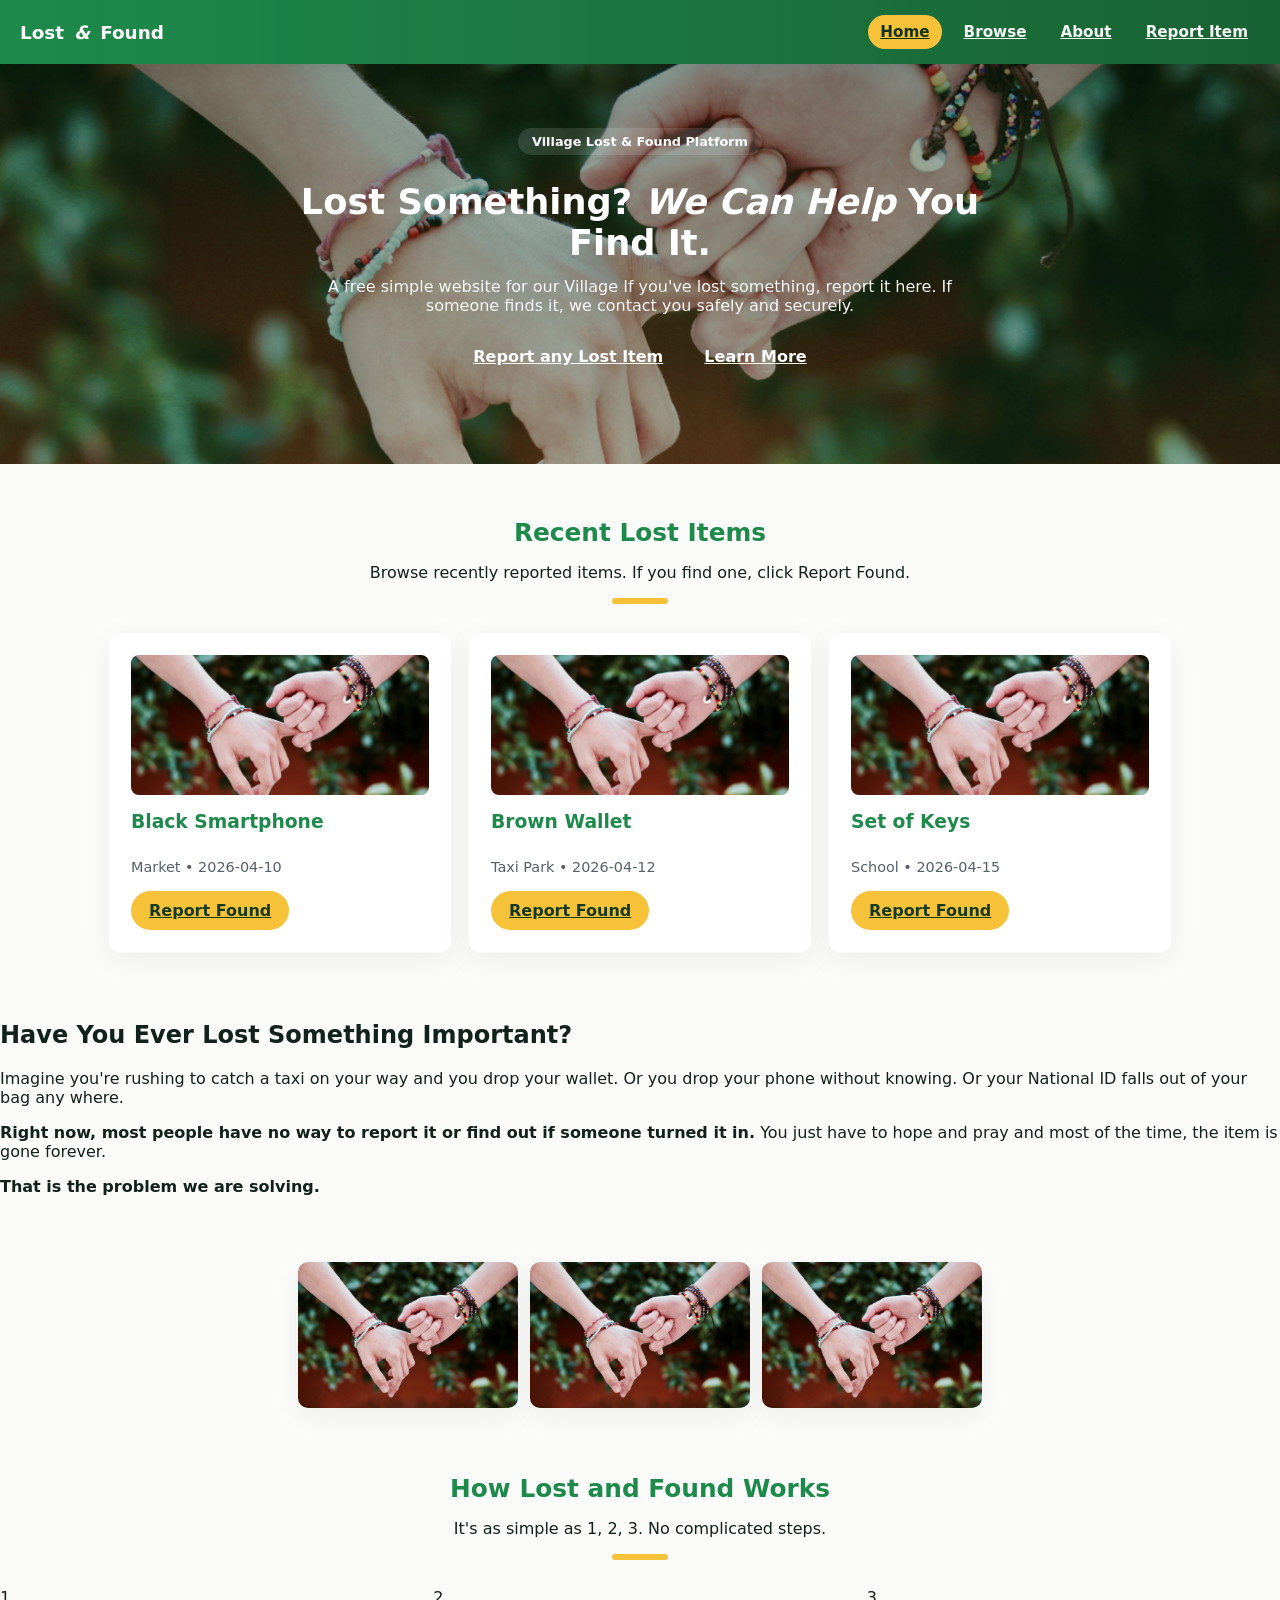
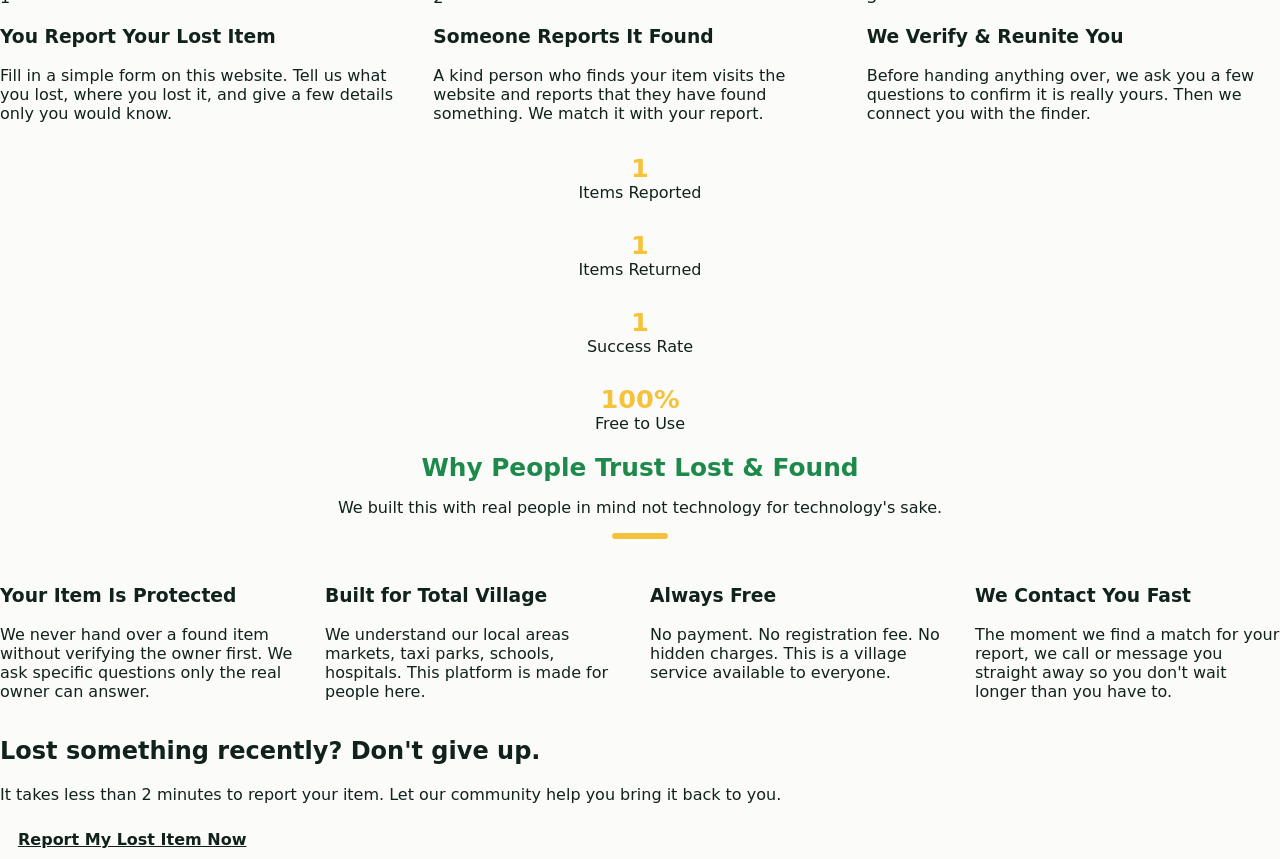
<file: index.html>
<!DOCTYPE html>
<html lang="en">
<head>
  <meta charset="UTF-8" />
  <meta name="viewport" content="width=device-width, initial-scale=1.0"/>
  <title>Lost & Found Total village Mukono</title>
  <link rel="stylesheet" href="style.css" />
</head>
<body>
<!-- styles moved to style.css -->

  <nav>
    <div class="logo">Lost<em>&</em>Found</div><button class="menu-toggle" aria-label="Menu">☰</button>
    <div class="nav-menu">
      <a href="index.html" class="active">Home</a>
      <a href="index.html#lost-items">Browse</a>
      <a href="about.html">About</a>
      <a href="contact.html">Report Item</a>
    </div>
  </nav>

  <div class="hero">
    <div class="hero-tag">Village Lost & Found Platform</div>
    <h1>Lost Something? <em>We Can Help</em> You Find It.</h1>
    <p>
      A free simple website for our Village If you've lost something, report it here.
      If someone finds it, we contact you safely and securely.
    </p>

    <div class="hero-btns">
      <a href="contact.html" class="btn btn-yellow">Report any Lost Item</a>
      <a href="about.html"   class="btn btn-outline">Learn More</a>
    </div>
  </div>

  <div id="lost-items" class="container block">
    <div class="block-title">
      <h2>Recent Lost Items</h2>
      <p>Browse recently reported items. If you find one, click Report Found.</p>
      <div class="underline"></div>
    </div>

    <div class="lost-grid">
      <div class="lost-card card">
        <img src="pexels-pixabay-371285.jpg" alt="Black smartphone" class="lost-img">
        <h3>Black Smartphone</h3>
        <div class="lost-meta">Market • 2026-04-10</div>
        <a href="contact.html" class="btn btn--primary">Report Found</a>
      </div>
      <div class="lost-card card">
        <img src="pexels-pixabay-371285.jpg" alt="Brown Wallet" class="lost-img">
        <h3>Brown Wallet</h3>
        <div class="lost-meta">Taxi Park • 2026-04-12</div>
        <a href="contact.html" class="btn btn--primary">Report Found</a>
      </div>
      <div class="lost-card card">
        <img src="pexels-pixabay-371285.jpg" alt="Keys on floor" class="lost-img">
        <h3>Set of Keys</h3>
        <div class="lost-meta">School • 2026-04-15</div>
        <a href="contact.html" class="btn btn--primary">Report Found</a>
      </div>
    </div>
  </div>

  <div class="story">
    <h2>Have You Ever Lost Something Important?</h2>
    <p>
      Imagine you're rushing to catch a taxi on your way and you drop your wallet. 
      Or you drop your phone without knowing. 
      Or your National ID falls out of your bag any where.
    </p>
    <p>
      <b>Right now, most people have no way to report it or find out if someone turned it in.</b>
      You just have to hope and pray and most of the time, the item is gone forever.
    </p>
    <p>
      <b>That is the problem we are solving.</b>
    </p>
  </div>

  <div class="image-row container">
    <img src="pexels-pixabay-371285.jpg" alt="community" class="thumb">
    <img src="pexels-pixabay-371285.jpg" alt="people" class="thumb">
    <img src="pexels-pixabay-371285.jpg" alt="help" class="thumb">
  </div>

  <div class="block bg-soft">
    <div class="block-title">
      <h2>How Lost and Found Works</h2>
      <p>It's as simple as 1, 2, 3. No complicated steps.</p>
      <div class="underline"></div>
    </div>

    <div class="steps">
      <div class="step-card">
        <div class="step-num">1</div>
        <h3>You Report Your Lost Item</h3>
        <p>
          Fill in a simple form on this website. Tell us what you lost, 
          where you lost it, and give a few details only you would know.
        </p>
      </div>

      <div class="step-card">
        <div class="step-num">2</div>
        <h3>Someone Reports It Found</h3>
        <p>
          A kind person who finds your item visits the website and 
          reports that they have found something. We match it with your report.
        </p>
      </div>

      <div class="step-card">
        <div class="step-num">3</div>
        <h3>We Verify & Reunite You</h3>
        <p>
          Before handing anything over, we ask you a few questions to confirm 
          it is really yours. Then we connect you with the finder.
        </p>
      </div>
    </div>
  </div>

  <div class="stats-band">
    <div class="stat">
      <div class="big">1</div>
      <div class="label">Items Reported</div>
    </div>
    <div class="stat">
      <div class="big">1</div>
      <div class="label">Items Returned</div>
    </div>
    <div class="stat">
      <div class="big">1</div>
      <div class="label">Success Rate</div>
    </div>
    <div class="stat">
      <div class="big">100%</div>
      <div class="label">Free to Use</div>
    </div>
  </div>

  <div class="block">
    <div class="block-title">
      <h2>Why People Trust Lost & Found</h2>
      <p>We built this with real people in mind not technology for technology's sake.</p>
      <div class="underline"></div>
    </div>

    <div class="steps">
      <div class="step-card">
        <h3>Your Item Is Protected</h3>
        <p>
          We never hand over a found item without verifying the owner first. 
          We ask specific questions only the real owner can answer.
        </p>
      </div>
      <div class="step-card">
        <h3>Built for Total Village</h3>
        <p>
          We understand our local areas markets, taxi parks, schools, hospitals. 
          This platform is made for people here.
        </p>
      </div>
      <div class="step-card">
        <h3>Always Free</h3>
        <p>
          No payment. No registration fee. No hidden charges. 
          This is a village service available to everyone.
        </p>
      </div>
      <div class="step-card">
        <h3>We Contact You Fast</h3>
        <p>
          The moment we find a match for your report, we call or message you 
          straight away so you don't wait longer than you have to.
        </p>
      </div>
    </div>
  </div>

  <div class="cta-banner">
    <h2>Lost something recently? Don't give up.</h2>
    <p>
      It takes less than 2 minutes to report your item. 
      Let our community help you bring it back to you.
    </p>
    <a href="contact.html" class="btn btn-green">Report My Lost Item Now </a>
  </div>

  <script src="script.js"></script>
</body>
</html>
</file>
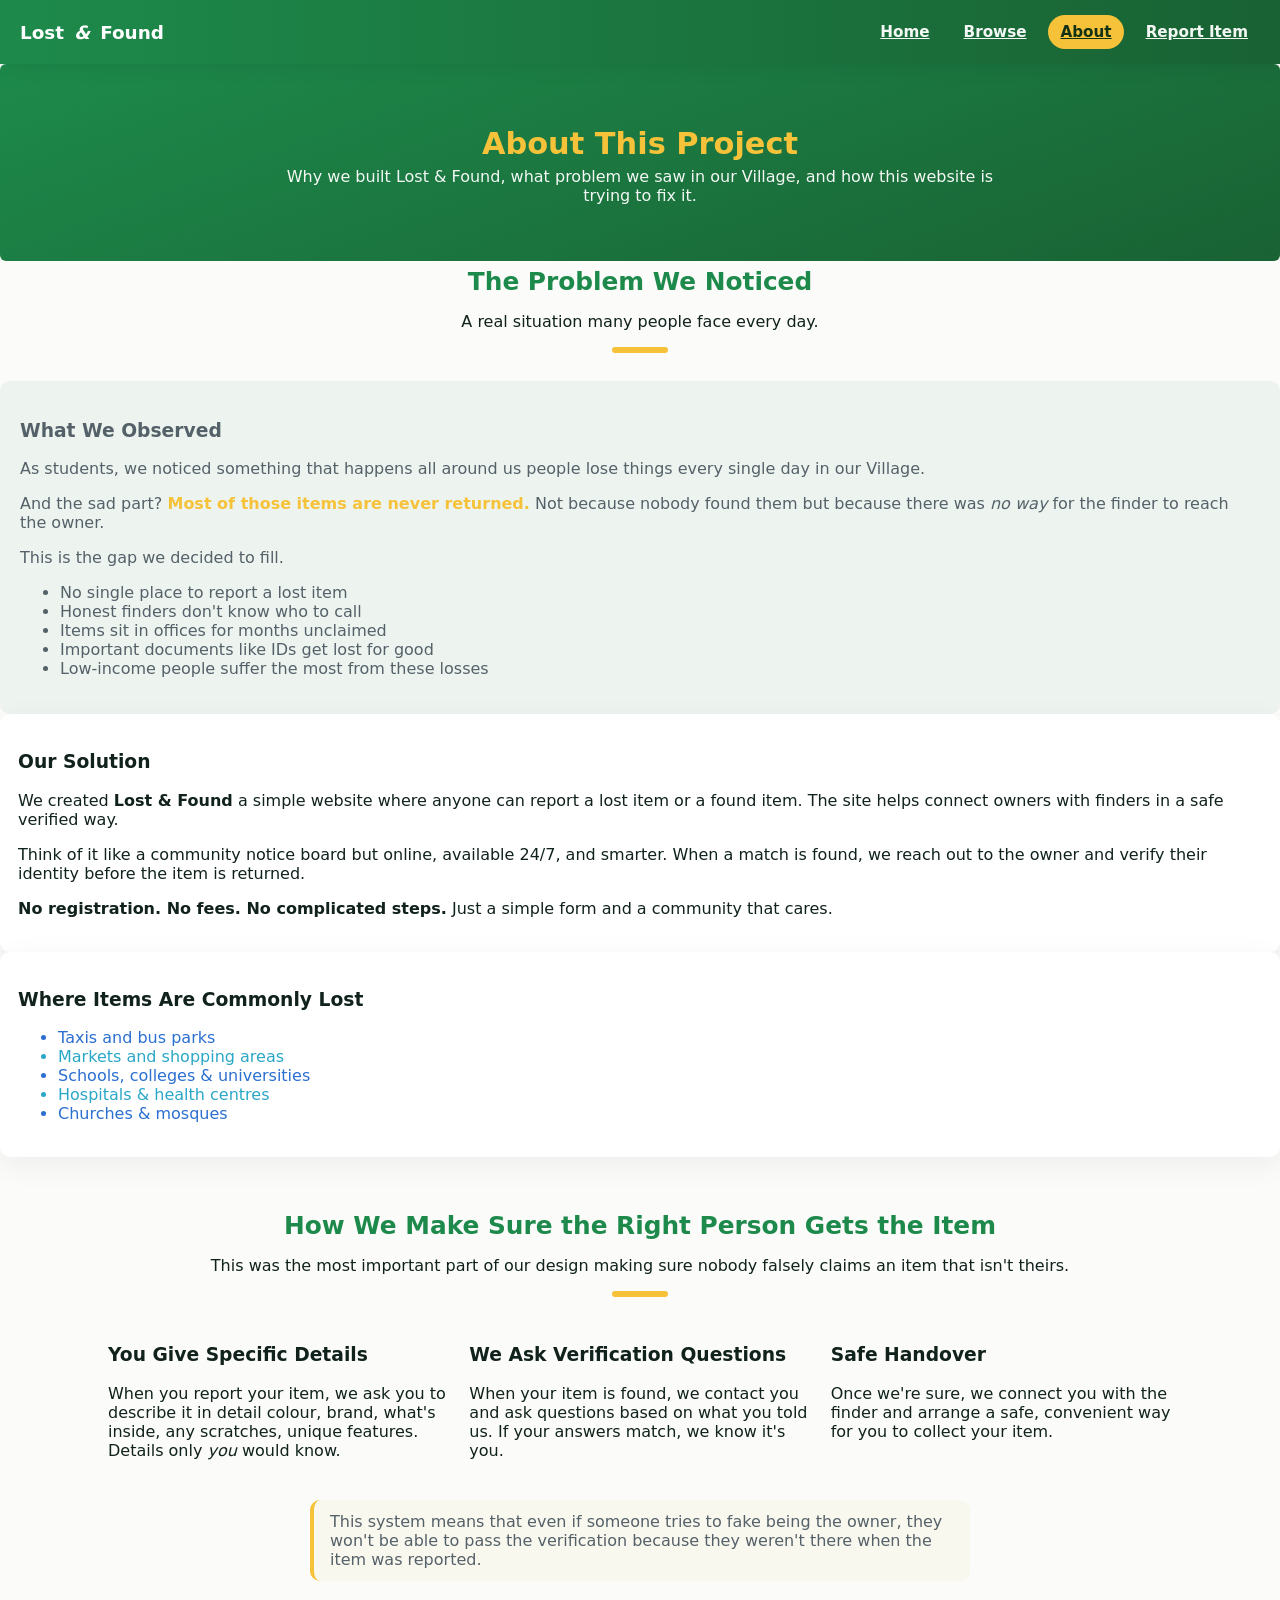
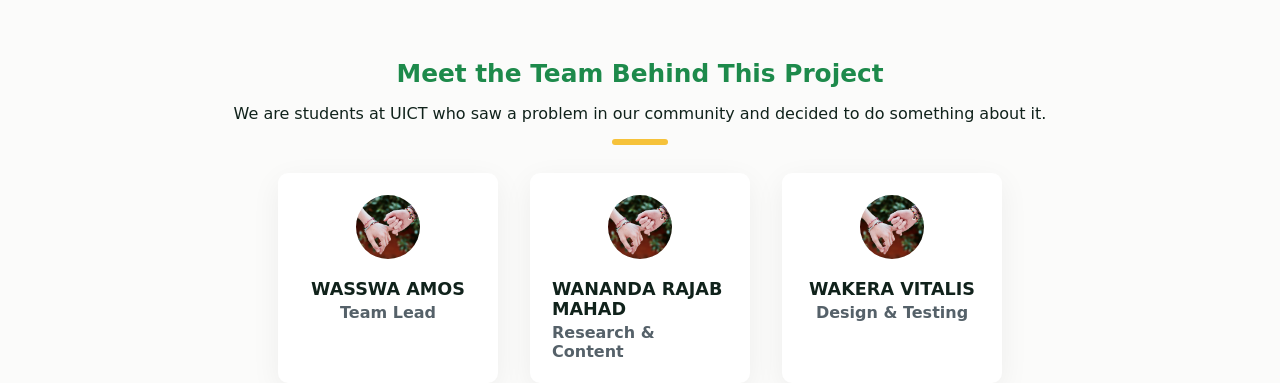
<file: about.html>
<!DOCTYPE html>
<html lang="en">
<head>
  <meta charset="UTF-8" />
  <meta name="viewport" content="width=device-width, initial-scale=1.0"/>
  <title>About This Project Lost & Found</title>
  <link rel="stylesheet" href="style.css" />
</head>
<body>

  <nav>
    <div class="logo">Lost<em>&</em>Found</div>
    <button class="menu-toggle" aria-label="Menu">☰</button>
    <div class="nav-menu">
      <a href="index.html">Home</a>
      <a href="index.html#lost-items">Browse</a>
      <a href="about.html" class="active">About</a>
      <a href="contact.html">Report Item</a>
    </div>
  </nav>

  <div class="page-header">
    <h1>About This Project</h1>
    <p>
      Why we built Lost & Found, what problem we saw in our Village, 
      and how this website is trying to fix it.
    </p>
  </div>

  <div class="block">
    <div class="block-title">
      <h2>The Problem We Noticed</h2>
      <p>A real situation many people face every day.</p>
      <div class="underline"></div>
    </div>

    <div class="two-col">
      <div class="problem-box">
        <h3>What We Observed</h3>
        <p>
          As students, we noticed something that happens all around us 
          people lose things every single day in our Village. 
        </p>
        <p>
          And the sad part? <b class="highlight">Most of those items are never returned.</b> 
          Not because nobody found them but because there was <em>no way</em> 
          for the finder to reach the owner.
        </p>
        <p>This is the gap we decided to fill.</p>
        <ul class="check-list">
          <li> No single place to report a lost item</li>
          <li> Honest finders don't know who to call</li>
          <li> Items sit in offices for months unclaimed</li>
          <li> Important documents like IDs get lost for good</li>
          <li> Low-income people suffer the most from these losses</li>
        </ul>
      </div>

      <div>
        <div class="white-box">
          <h3> Our Solution</h3>
          <p>
            We created <b>Lost & Found</b> a simple website where anyone can 
            report a lost item or a found item. The site helps connect 
            owners with finders in a safe verified way.
          </p>
          <p>
            Think of it like a community notice board but online, 
            available 24/7, and smarter. When a match is found, we reach out 
            to the owner and verify their identity before the item is returned.
          </p>
          <p>
            <b>No registration. No fees. No complicated steps.</b> 
            Just a simple form and a community that cares.
          </p>
        </div>

        <div class="white-box">
          <h3>Where Items Are Commonly Lost</h3>
          <ul class="check-list" >
            <li class="check-item check-item--blue">Taxis and bus parks</li>
            <li class="check-item check-item--teal">Markets and shopping areas</li>
            <li class="check-item check-item--blue">Schools, colleges & universities</li>
            <li class="check-item check-item--teal">Hospitals & health centres</li>
            <li class="check-item check-item--blue">Churches & mosques</li>
          </ul>
        </div>
      </div>

    </div>
  </div>

  <div class="container block bg-soft">
    <div class="block-title">
      <h2>How We Make Sure the Right Person Gets the Item</h2>
      <p>
        This was the most important part of our design making sure nobody 
        falsely claims an item that isn't theirs.
      </p>
      <div class="underline"></div>
    </div>

    <div class="steps">
      <div class="step-card">
        <h3>You Give Specific Details</h3>
        <p>
          When you report your item, we ask you to describe it in detail 
          colour, brand, what's inside, any scratches, unique features. 
          Details only <em>you</em> would know.
        </p>
      </div>
      <div class="step-card">
        <h3>We Ask Verification Questions</h3>
        <p>
          When your item is found, we contact you and ask questions based 
          on what you told us. If your answers match, we know it's you.
        </p>
      </div>
      <div class="step-card">
        <h3>Safe Handover</h3>
        <p>
          Once we're sure, we connect you with the finder and arrange 
          a safe, convenient way for you to collect your item.
        </p>
      </div>
    </div>

    <p class="notice-paragraph">
      This system means that even if someone tries to fake being the owner, 
      they won't be able to pass the verification because they weren't 
      there when the item was reported.
    </p>
  </div>

  <div class="block">
    <div class="block-title">
      <h2>Meet the Team Behind This Project</h2>
      <p>
        We are students at UICT who saw a problem in our community 
        and decided to do something about it.
      </p>
      <div class="underline"></div>
    </div>

   <div class="team-row" style="display:flex;gap:32px;justify-content:center;align-items:stretch;flex-wrap:nowrap;margin-top:24px;">
  <div class="team-card" style="flex:1;max-width:220px;min-width:180px;display:flex;flex-direction:column;align-items:center;box-shadow:0 8px 30px rgba(20,30,20,0.06);background:#fff;border-radius:10px;padding:22px;">
    <img src="pexels-pixabay-371285.jpg" alt="WASSWA AMOS" style="width:64px;height:64px;border-radius:50%;object-fit:cover;margin-bottom:12px;">
    <h4 style="margin:8px 0 4px 0;font-size:1.1rem;">WASSWA AMOS</h4>
    <span style="color:#556169;font-size:1rem;font-weight:600;">Team Lead</span>
  </div>
  <div class="team-card" style="flex:1;max-width:220px;min-width:180px;display:flex;flex-direction:column;align-items:center;box-shadow:0 8px 30px rgba(20,30,20,0.06);background:#fff;border-radius:10px;padding:22px;">
    <img src="pexels-pixabay-371285.jpg" alt="WANANDA RAJAB MAHAD" style="width:64px;height:64px;border-radius:50%;object-fit:cover;margin-bottom:12px;">
    <h4 style="margin:8px 0 4px 0;font-size:1.1rem;">WANANDA RAJAB MAHAD</h4>
    <span style="color:#556169;font-size:1rem;font-weight:600;">Research & Content</span>
  </div>
  <div class="team-card" style="flex:1;max-width:220px;min-width:180px;display:flex;flex-direction:column;align-items:center;box-shadow:0 8px 30px rgba(20,30,20,0.06);background:#fff;border-radius:10px;padding:22px;">
    <img src="pexels-pixabay-371285.jpg" alt="WAKERA VITALIS" style="width:64px;height:64px;border-radius:50%;object-fit:cover;margin-bottom:12px;">
    <h4 style="margin:8px 0 4px 0;font-size:1.1rem;">WAKERA VITALIS</h4>
    <span style="color:#556169;font-size:1rem;font-weight:600;">Design & Testing</span>
  </div>
</div>
  </div>
  <script src="script.js"></script>
</body>
</html>
</file>
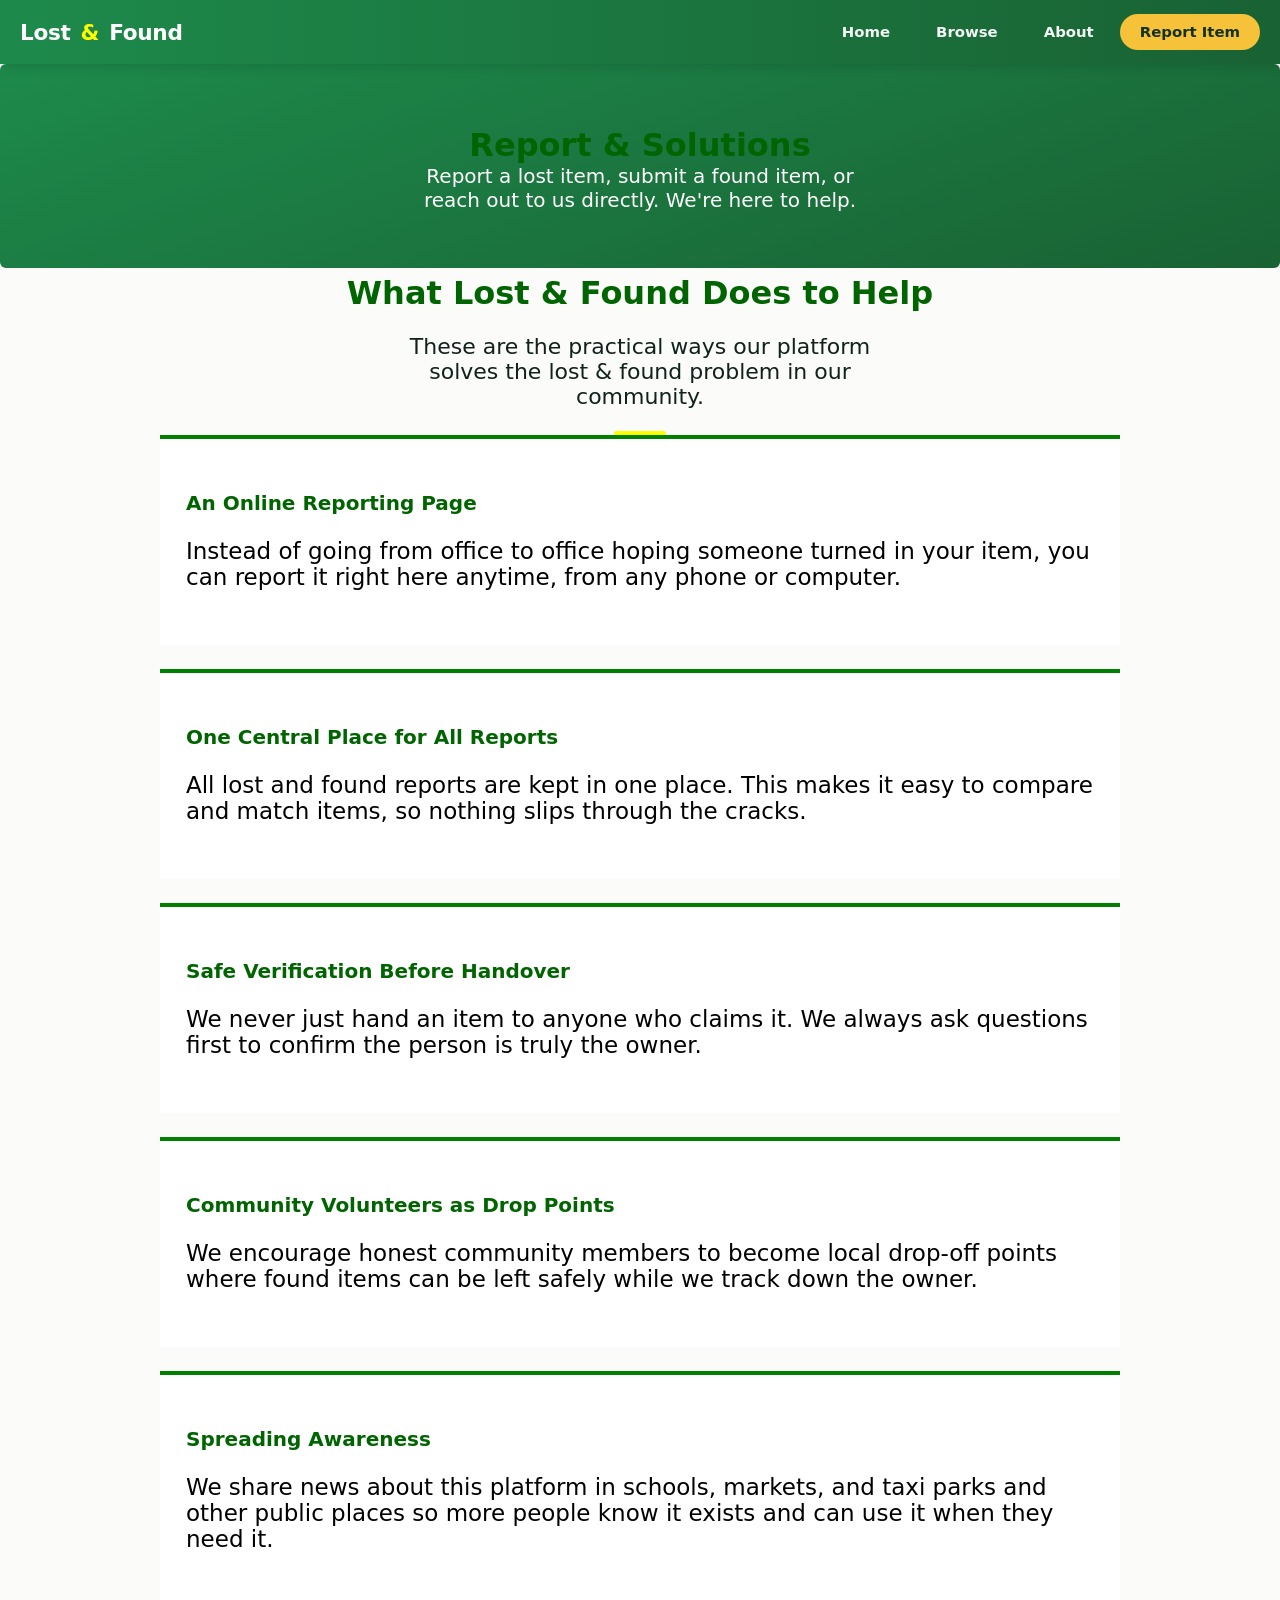
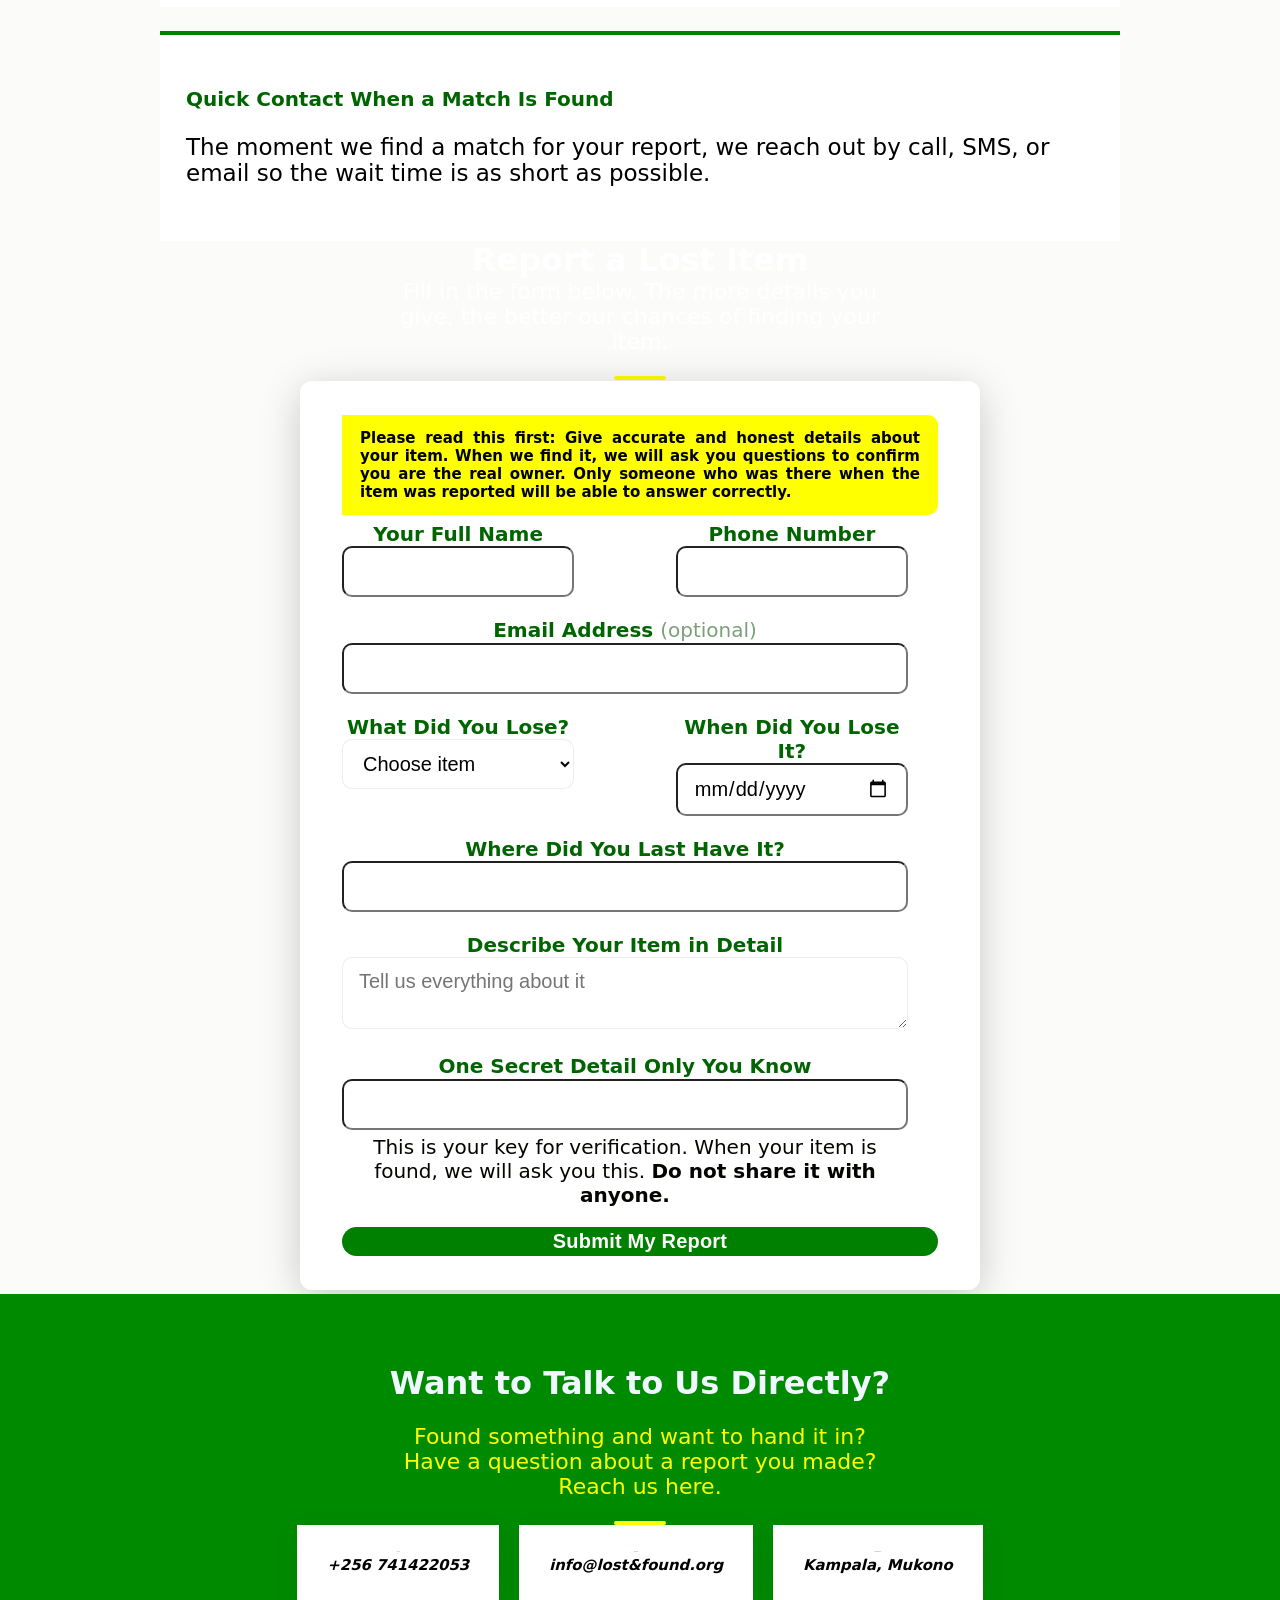
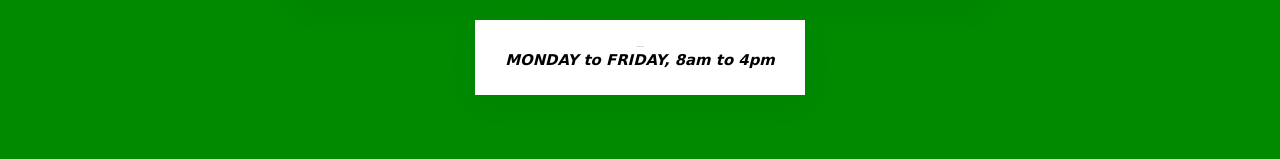
<file: contact.html>
<!DOCTYPE html>
<html lang="en">
<head>
  <meta charset="UTF-8" />
  <meta name="viewport" content="width=device-width, initial-scale=1.0"/>
  <title>Report a Lost Item to Lost & Found</title>
  <link rel="stylesheet" href="style.css" />
</head>
<body>
<style>
.body {
  background-color: darkgreen;
}
a { 
  text-decoration: none; 
  color: inherit; 
}

ul { 
  list-style: none; 
}

nav {
  background:green;
  height: var(--nav-height);
  display: flex;
  align-items: center;
  justify-content: space-between;
  padding: 0 48px; 
  position: sticky;
  top: 0;
  z-index: 100; 
  box-shadow: 0 2px 12px rgba(0,0,0,0.15);
}

.logo {
  display: flex;
  align-items: center;
  gap: 10px;
  font-size: 1.35rem;
  font-weight: 900;
  color: #fff;
  letter-spacing: -0.3px;
}

.logo-emoji { 
  font-size: 17px; 
}

.logo em {
  color: yellow;
  font-style: normal;
}

.nav-menu {
  display: flex;
  gap: 6px;
}

.nav-menu a {
  color: rgba(255,255,255,0.85);
  font-weight: 700;
  font-size: 0.93rem;
  padding: 9px 20px;
  border-radius: 50px; 
  transition: background 0.2s, color 0.2s;
}

.nav-menu a:hover,
.nav-menu a.active {
  background: yellow;
  color: darkgreen;
}
.page-header h1 {
  text-align: center;
  font-size: 32px;
  font-weight: 900;
  color: darkgreen;
  margin-bottom: 0.1px;
}
.page-header p {
  text-align: center;
  color: var(--text-soft);
  font-size: 20px;
  max-width: 480px;
  margin-inline: auto;
}

.block-title {
  text-align: center;
  margin-bottom: 0.2px;
}

.block-title h2 {
  font-size: 2rem;
  font-weight: 900;
  color: darkgreen;
  margin-bottom: 0.2px;
}

.block-title p {
  color: var(--text-soft);
  font-size: 22px;
  max-width: 480px;
  margin-inline: auto;
}

.underline {
  width: 52px;
  height: 4px;
  background: yellow;
  border-radius: 4px;
  margin: 3px auto 0;
}
  .sol-grid {
  display: grid;
  grid-template-columns: repeat auto-fit, minmax 270px, 1fr;
  gap: 24px;
  max-width: 960px;
  margin: 0 auto;
}

.sol-card {
  background: white;
  border: 1.5px solid border;
  border-top: 4px solid green;
  border-radius: inherit;
  padding: 32px 26px;
  box-shadow: inset;
  transition: transform 0.2s;
}

.sol-card:hover { 
  transform: translateY-5px; 
}

.sol-card .icon { 
  font-size: 20px;  
}
.sol-card h3 { 
  font-size: 20px; 
  font-weight: 900; 
  color: darkgreen; 
  margin-bottom: 10px; 
}
.sol-card p  { 
  font-size: 23px; 
  color: #000000 
}

.form-bg {
  background: darkgreen;
  padding: 72px 48px;
}

.form-bg .block-title h2 { 
  color: #fff;
  text-align: center;
  margin-top: auto;
}
.form-bg .block-title p  { 
  color: rgb(255, 255, 255);
  text-align: center;
  margin-top: auto; 
}

.form-wrap {
  max-width: 680px;
  margin: auto;
  background: white;
  border-radius: 12px;
  padding: 34px 42px;
  box-shadow: 0 8px 40px rgba(0,0,0,0.2);
  text-align: center
}

.notice {
  background: yellow;
  border-left: 4px 4px solid yellow;
  border-radius: 0 10px 10px 0;
  padding: 14px 18px;
  font-size: 15px;
  color: #000000;
  margin-bottom: 7px;
  font-weight: 600;
  text-align: justify; content: icon;
}

.form-row {
  display: grid;
  grid-template-columns: 1fr 1fr;
  margin-top: 0.1%;
  border: 45px solid border;
  border-radius: 20px;
  gap: 12%;

}

.fg { 
  margin-bottom: 20px;
  padding-right: 30px;
  margin-top: 0.11%;
}

.fg label {
  display: block;
  font-weight: 800;
  font-size: 20px;
  color: darkgreen;
  margin-bottom: 0.1%
}

.fg input,
.fg select,
.fg textarea {
  width: 100%;
  padding: 12px 16px;
  border: 1.5px solid border;
  border-radius: 10px;
  font-family: 'Nunito', sans-serif;
  font-size: 20px;
  color: text;
  background: white;
  outline: none;
  transition: border-color 0.2s, background 0.2s;
  margin-bottom: 0.111%;
}

.fg input:focus,
.fg select:focus,
.fg textarea:focus {
  border-color: green;
  background: #fff;
  font-size: 20px;
}

.fg textarea {
  resize: vertical;
  min-height: 20px;
  font-size: 20px;
}

.fg .hint { 
  font-size: 20px; 
  color: #050400; 
  margin-top: 5px;
}

.submit-btn {
  width: 100%;
  background: green;
  color: #fff;
  padding: 3px;
  border: none;
  border-radius: 111px;
  font-family: 'Nunito', sans-serif;
  font-size: 20px;
  font-weight: 600;
  cursor: pointer;
  transition: background 0.2s, transform 0.15s;
  letter-spacing: 0.2px;
}

.submit-btn:hover {
  background: darkgreen;
  transform: translateY(-2px);
}

.contact-strip {
  padding: 64px 48px;
  background: rgb(0, 138, 0);
  border-radius: inherit;
  margin-top: 0.3%; 
}
.contact-strip h2{
  text-align: center;
  color: aliceblue;
}
.contact-strip p {
  text-align: center;
  text-decoration: solid chartreuse;
  color: yellow;
}

.contact-cards {
  display: flex;
  gap: 20px;
  justify-content: center;
  flex-wrap: wrap;
  max-width: 820px;
  margin: 0 auto;
}

.c-card {
  background: white;
  border: 1.5px solid border;
  border-radius: inherit;
  padding: 26px 30px;
  text-align: center;
  min-width: 180px;
  box-shadow: inset;
}

.c-card .icon { 
  font-size: 1.8px; 
  margin-bottom: 8px; 
  border-radius: 23px;
  padding: auto;
}
.c-card .lbl  { 
  font-size: 0.8px; 
  color: green; 
  font-weight: 700; 
  margin-bottom: 4px;
  border-radius: 12px;
  padding: auto;
  font-style: italic;
}
.c-card .val  { 
  font-weight: 800; 
  color: rgb(0, 0, 0); 
  font-size: 0.93rem;
  border-radius: 23px;
  padding: auto;
  font-style: italic; 
}

.bg-soft { 
  background: green; 
}


</style>
<script src="script.js"></script>
  <nav>
    <div class="logo">Lost<em>&</em>Found</div>
    <button class="menu-toggle" aria-label="Menu">☰</button>
    <div class="nav-menu">
      <a href="index.html">Home</a>
      <a href="index.html#lost-items">Browse</a>
      <a href="about.html">About</a>
      <a href="contact.html" class="active">Report Item</a>
    </div>
  </nav>

  <div class="page-header">
    <h1>Report & Solutions</h1>
    <p>
      Report a lost item, submit a found item, or reach out to us directly. 
      We're here to help.
    </p>
  </div>

  <div class="block">
    <div class="block-title">
      <h2>What Lost & Found Does to Help</h2>
      <p>
        These are the practical ways our platform solves the lost & found 
        problem in our community.
      </p>
      <div class="underline"></div>
    </div>

    <div class="sol-grid">

      <div class="sol-card">
        <h3>An Online Reporting Page</h3>
        <p>
          Instead of going from office to office hoping someone turned in your 
          item, you can report it right here anytime, from any phone or computer.
        </p>
      </div>

      <div class="sol-card">
        <h3>One Central Place for All Reports</h3>
        <p>
          All lost and found reports are kept in one place. This makes it 
          easy to compare and match items, so nothing slips through the cracks.
        </p>
      </div>

      <div class="sol-card">
        <h3>Safe Verification Before Handover</h3>
        <p>
          We never just hand an item to anyone who claims it. 
          We always ask questions first to confirm the person is truly the owner.
        </p>
      </div>

      <div class="sol-card">
        <h3>Community Volunteers as Drop Points</h3>
        <p>
          We encourage honest community members to become local drop-off points 
          where found items can be left safely while we track down the owner.
        </p>
      </div>

      <div class="sol-card">
        <h3>Spreading Awareness</h3>
        <p>
          We share news about this platform in schools, markets, and taxi parks and other public places 
          so more people know it exists and can use it when they need it.
        </p>
      </div>

      <div class="sol-card">
        <h3>Quick Contact When a Match Is Found</h3>
        <p>
          The moment we find a match for your report, we reach out by call, 
          SMS, or email so the wait time is as short as possible.
        </p>
      </div>

    </div>
  </div>
  <div class="form-bg">
    <div class="block-title">
      <h2>Report a Lost Item</h2>
      <p>
        Fill in the form below. The more details you give, the better 
        our chances of finding your item.
      </p>
      <div class="underline"></div>
    </div>

    <div class="form-wrap">

      <div class="notice">
        <b>Please read this first:</b> Give accurate and honest details about your item. 
        When we find it, we will ask you questions to confirm you are the real owner. 
        Only someone who was there when the item was reported will be able to answer correctly.
      </div>

      <div class="form-row">
        <div class="fg">
          <label for="fname">Your Full Name</label>
          <input type="text" id="fname" placeholder/>
        </div>
        <div class="fg">
          <label for="phone">Phone Number</label>
          <input type="tel" id="phone" placeholder/>
        </div>
      </div>
      <div class="fg">
        <label for="email">Email Address <span class="optional">(optional)</span></label>
        <input type="email" id="email" placeholder/>
      </div>
      <div class="form-row">
        <div class="fg">
          <label for="item-type">What Did You Lose?</label>
          <select id="item-type">
            <option value="">Choose item</option>
            <option>Mobile Phone</option>
            <option>Wallet / Purse</option>
            <option>National ID / Passport</option>
            <option>Bag / Backpack</option>
            <option>Keys</option>
            <option>Laptop / Tablet</option>
            <option>Jewellery</option>
            <option>Clothing / Shoes</option>
            <option>Other</option>
          </select>
        </div>
        <div class="fg">
          <label for="date-lost">When Did You Lose It?</label>
          <input type="date" id="date-lost"/>
        </div>
      </div>
      <div class="fg">
        <label for="location">Where Did You Last Have It?</label>
        <input type="text" id="location" placeholder/>
      </div>

      <div class="fg">
        <label for="desc">Describe Your Item in Detail</label>
        <textarea id="desc" placeholder="Tell us everything about it"></textarea>
      </div>

      <div class="fg">
        <label for="secret">One Secret Detail Only You Know</label>
        <input type="text" id="secret" placeholder/>
        <p class="hint">
          This is your key for verification. When your item is found, we will ask you this. 
          <b>Do not share it with anyone.</b>
        </p>
      </div>

      <button class="submit-btn" onclick="submitReport()">
      Submit My Report
      </button>
    </div>
  </div>

  <div class="contact-strip">
    <div class="block-title">
      <h2>Want to Talk to Us Directly?</h2>
      <p>
        Found something and want to hand it in? 
        Have a question about a report you made? Reach us here.
      </p>
      <div class="underline"></div>
    </div>

    <div class="contact-cards">
      <div class="c-card">
        <div class="lbl">Call Us</div>
        <div class="val">+256 741422053</div>
      </div>
      <div class="c-card">
        <div class="lbl">Email Us</div>
        <div class="val">info@lost&found.org</div>
      </div>
      <div class="c-card">
        <div class="lbl">We're Based In</div>
        <div class="val">Kampala, Mukono</div>
      </div>
      <div class="c-card">
        <div class="lbl">Working Hours</div>
        <div class="val">MONDAY to FRIDAY, 8am to 4pm</div>
      </div>
    </div>
  </div>
  

  <script src="script.js"></script>
</body>
</html>
</file>
<file: style.css>
/* Simple, beginner-friendly stylesheet for Lost & Found
   - Uses CSS variables for easy color tweaks
   - Responsive layout with a readable type scale
   - Hero uses the provided local image (pexels-pixabay-371285.jpg)
*/
:root{
  --bg: #fbfbfa;
  --card: #ffffff;
  --accent: #1d8a4b; /* friendly green */
  --accent-2: #f6c23a; /* warm yellow */
  --muted: #556169;
  --radius: 12px;
  --shadow: 0 8px 30px rgba(20,30,20,0.06);
  --nav-h: 64px;
}
*{box-sizing:border-box}
html,body{height:100%;margin:0;font-family:Inter, system-ui, -apple-system, 'Segoe UI', Roboto, 'Helvetica Neue', Arial; background:var(--bg);color:#10221b}
a{color:inherit}
nav{
  height:var(--nav-h);display:flex;align-items:center;justify-content:space-between;padding:0 20px;background:linear-gradient(90deg,var(--accent),#196233);color:#fff;position:sticky;top:0;z-index:40;box-shadow:0 4px 18px rgba(0,0,0,0.08)
}
.logo{font-weight:800;font-size:1.15rem;display:flex;gap:10px;align-items:center}
.nav-menu{display:flex;gap:8px}
.nav-menu a{padding:8px 14px;border-radius:999px;font-weight:700;color:rgba(255,255,255,0.92)}
.nav-menu a.active, .nav-menu a:hover{background:var(--accent-2);color:#133214}

/* Mobile menu button */
.menu-toggle{display:none;background:transparent;border:1px solid rgba(255,255,255,0.07);padding:6px 10px;border-radius:8px;color:#fff}

.hero{
  background-image:linear-gradient(rgba(14,46,22,0.45),rgba(34,80,39,0.35)), url('pexels-pixabay-371285.jpg');
  background-size:cover;background-position:center;padding:64px 18px 88px;color:#fff;text-align:center
}
.hero .hero-tag{display:inline-block;background:rgba(255,255,255,0.12);padding:6px 14px;border-radius:999px;font-weight:800;font-size:0.8rem;margin-bottom:18px}
.hero h1{font-size:2.2rem;margin:8px auto;max-width:760px}
.hero p{opacity:0.95;margin:14px auto 22px;max-width:640px}
.hero .hero-cta{display:flex;gap:12px;justify-content:center;flex-wrap:wrap}
.btn{display:inline-block;padding:10px 18px;border-radius:999px;font-weight:800;cursor:pointer;border:none}
.btn--primary{background:var(--accent-2);color:#163a1f}
.btn--ghost{background:rgba(255,255,255,0.92);color:var(--accent)}

.container{max-width:1100px;margin:0 auto;padding:48px 18px}
.block-title{text-align:center;margin-bottom:28px}
.block-title h2{color:var(--accent);font-size:1.55rem;margin:6px 0}
.underline{width:56px;height:6px;background:var(--accent-2);border-radius:6px;margin:10px auto 0}

.steps{display:grid;grid-template-columns:repeat(auto-fit,minmax(220px,1fr));gap:20px}
.card{background:var(--card);border-radius:var(--radius);padding:22px;box-shadow:var(--shadow);border:1px solid rgba(10,10,10,0.03)}
.card h3{color:var(--accent);margin-top:8px}
.card p{color:var(--muted);line-height:1.5}

.stats{display:flex;gap:12px;justify-content:center;flex-wrap:wrap;background:linear-gradient(90deg,var(--accent),#1a5c36);color:#fff;padding:18px;border-radius:10px}
.stat{flex:1 1 140px;text-align:center;padding:14px}
.stat .big{font-weight:900;font-size:1.6rem;color:var(--accent-2)}

/* Form styles */
.form-wrap{max-width:760px;margin:18px auto;background:var(--card);padding:22px;border-radius:12px;box-shadow:var(--shadow)}
.input,textarea,select{width:100%;padding:10px 12px;border-radius:8px;border:1px solid rgba(15,40,25,0.08);font-size:1rem}
.form-row{display:grid;grid-template-columns:1fr 1fr;gap:12px}
.fg{margin-bottom:12px}
.hint{font-size:0.9rem;color:var(--muted)}
.submit-btn{background:var(--accent);color:#fff;padding:10px 14px;border-radius:10px;border:none;font-weight:800;cursor:pointer}
.submit-btn:hover{background:#124726}

/* Contact cards */
.contact-cards{display:flex;gap:12px;flex-wrap:wrap;justify-content:center}
.c-card{background:var(--card);padding:16px;border-radius:10px;min-width:170px;box-shadow:var(--shadow);text-align:center}
.c-card .lbl{font-weight:700;color:var(--muted);font-size:0.85rem}
.c-card .val{font-weight:800;color:#0b2d17}

/* Simple responsive helpers */
@media (max-width:720px){
  .form-row{grid-template-columns:1fr}
  .nav-menu{display:none}
  .menu-toggle{display:inline-block}
  .hero h1{font-size:1.6rem}
}

/* Added beginner-friendly utility styles for uniform colors and images */
.highlight{color:var(--accent-2);font-weight:900}
.optional{font-weight:400;color:#7aa07a}
.notice-paragraph{max-width:660px;margin:24px auto;padding:12px 16px;border-radius:10px;background:rgba(244,238,200,0.25);color:var(--muted)}
.check-item{font-size:1rem;color:var(--muted)}
.check-item--blue{color:#2b6fd1}
.check-item--teal{color:#2aa7c7}
.avatar{width:54px;height:54px;border-radius:50%;display:flex;align-items:center;justify-content:center;color:#fff;font-weight:800}
.avatar--sky{background:#52d3fa}
.avatar--green{background:#2c6e49}
.avatar--brown{background:#5a3e2b}
.image-row{display:flex;gap:12px;justify-content:center;margin:18px auto}
.thumb{width:32%;max-width:220px;border-radius:10px;object-fit:cover;box-shadow:var(--shadow)}

/* Lost items grid */
.lost-grid{display:grid;grid-template-columns:repeat(auto-fit,minmax(220px,1fr));gap:16px;margin-top:18px}
.lost-card{display:flex;flex-direction:column;gap:8px;align-items:start}
.lost-img{width:100%;height:140px;object-fit:cover;border-radius:8px}
.lost-meta{color:var(--muted);font-size:0.9rem;margin-bottom:8px}

/* About/contact page specifics and tweaks */
.page-header{background:linear-gradient(160deg,var(--accent),#196233);color:#fff;padding:56px 18px;text-align:center;border-radius:8px}
.page-header h1{font-size:1.9rem;color:var(--accent-2);margin:6px 0}
.page-header p{max-width:720px;margin:0 auto;color:rgba(255,255,255,0.95)}
.problem-box{background:rgba(29,138,75,0.06);padding:20px;border-radius:10px;color:var(--muted)}
.white-box{background:var(--card);padding:18px;border-radius:10px;box-shadow:var(--shadow)}
.team-row{gap:16px}
.team-card{background:var(--card);padding:18px;border-radius:10px;box-shadow:var(--shadow);min-width:160px}
.nav-menu a{font-size:0.95rem;padding:8px 12px}
.logo{font-size:1.15rem}
@media (max-width:720px){
  .thumb{width:48%}
  .lost-img{height:120px}
}

/* Higher-specificity overrides to ensure uniform look across pages */
nav{background:linear-gradient(90deg,var(--accent),#196233) !important;height:var(--nav-h) !important;padding:0 20px !important}
nav .logo{font-weight:900;color:#fff}
.nav-menu{gap:10px}
.nav-menu a{background:transparent !important;border-radius:999px !important;color:rgba(255,255,255,0.95) !important}
.nav-menu a.active,.nav-menu a:hover{background:var(--accent-2) !important;color:#133214 !important}
.page-header{border-radius:6px}
.form-bg{background:transparent !important;padding:0 !important}
.bg-soft{background:transparent !important}
.notice-paragraph{border-left:4px solid var(--accent-2) !important}
</file>
